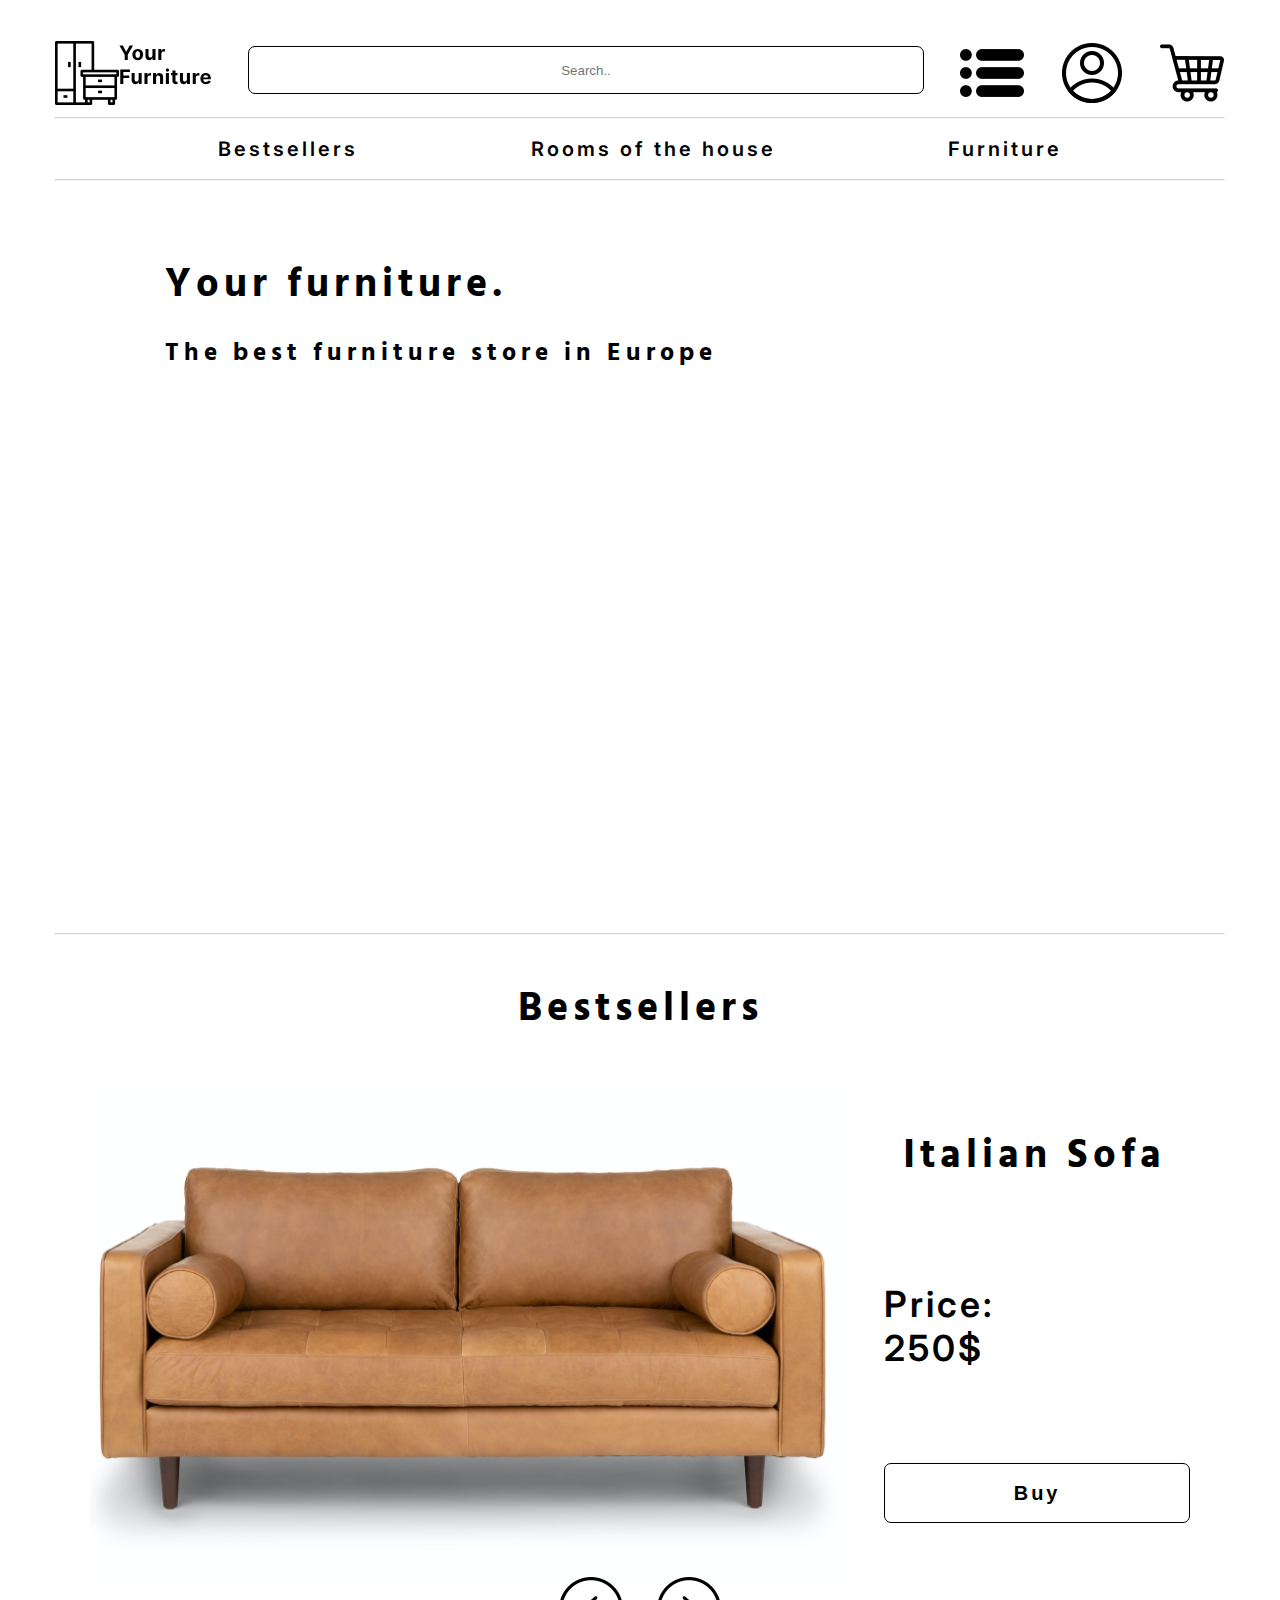
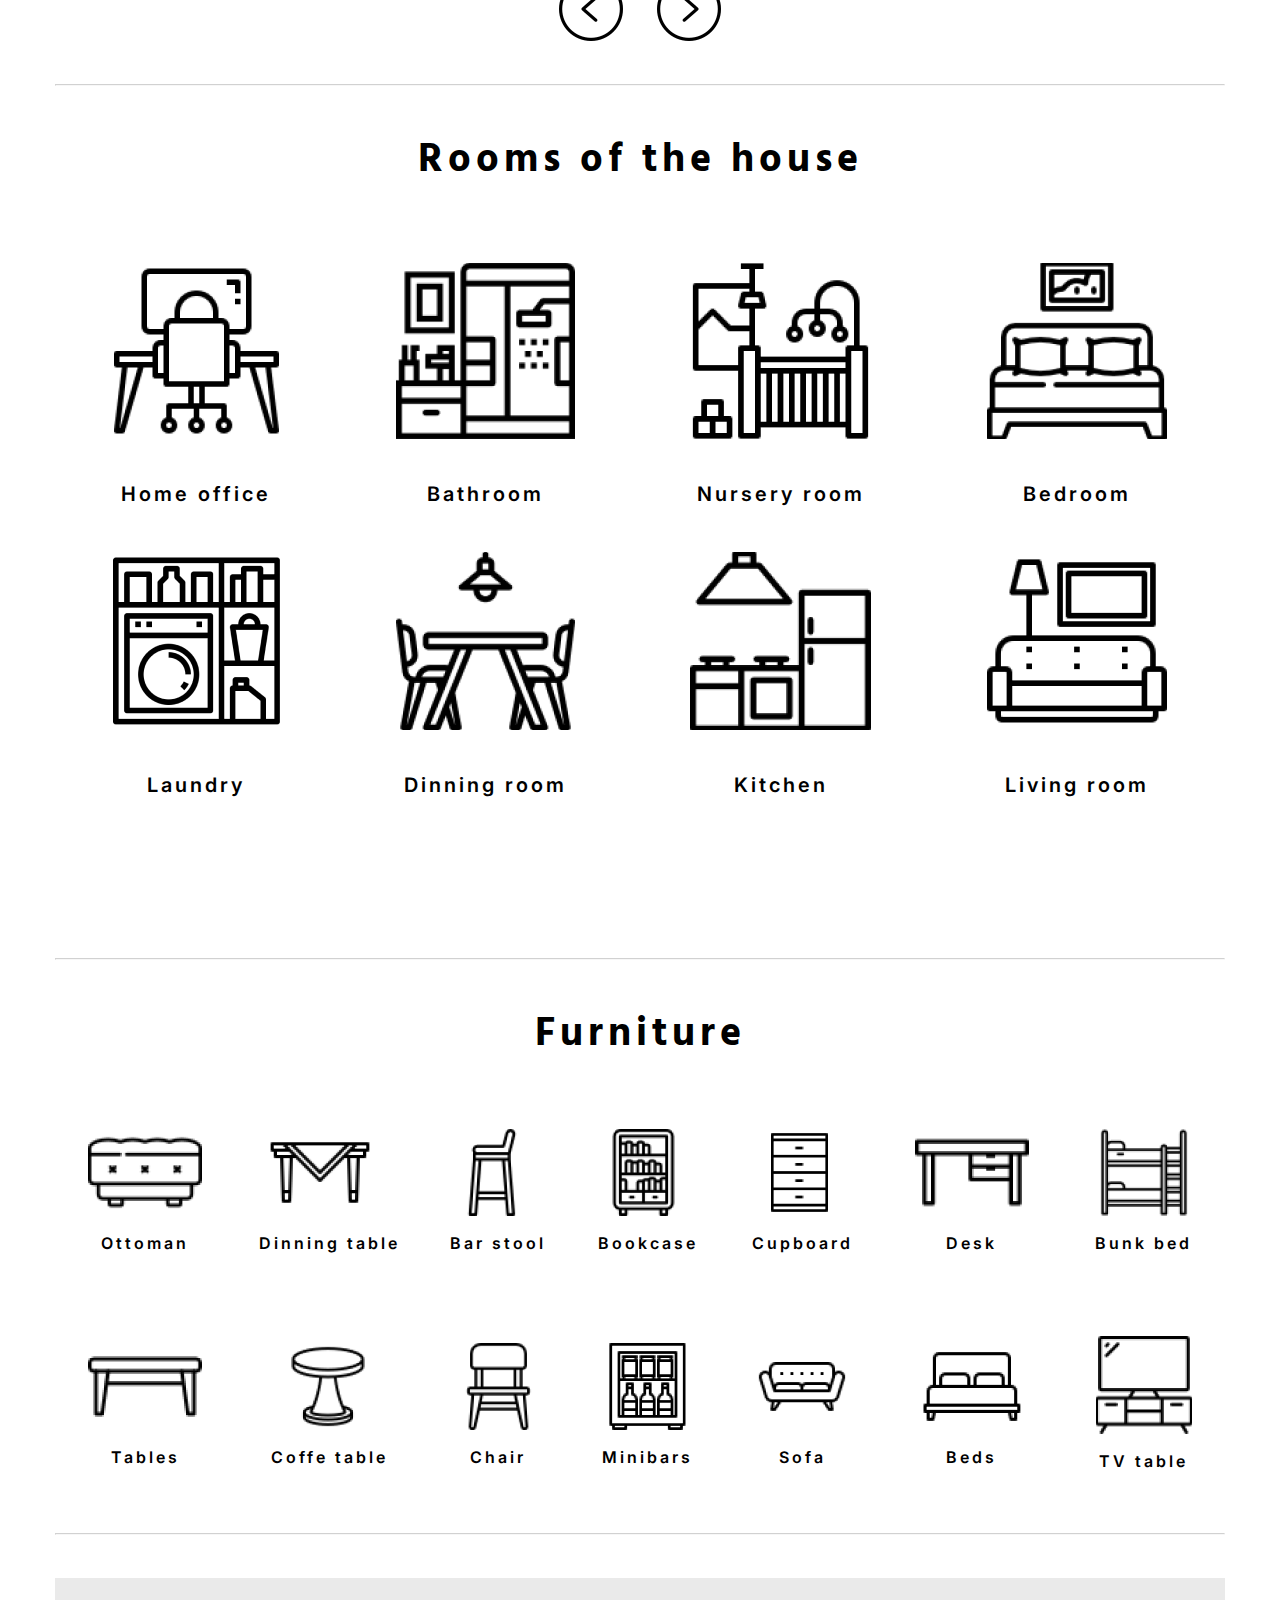
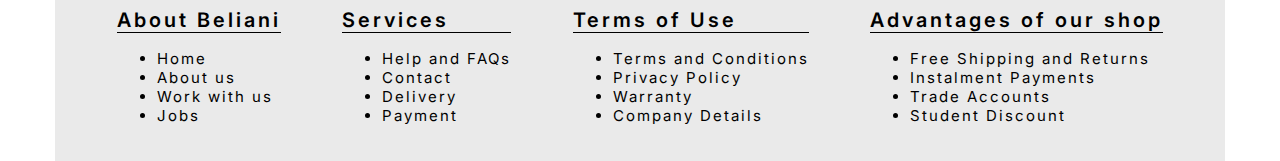
<file: index.html>
<!DOCTYPE html>
<html lang="en">
<head>
    <meta charset="UTF-8">
    <meta http-equiv="X-UA-Compatible" content="IE=edge">
    <meta name="viewport" content="width=device-width">
    <title>Your Furniture</title>
    <link rel="stylesheet" href="css/main.css">
    <link rel="preconnect" href="https://fonts.googleapis.com">
    <link rel="preconnect" href="https://fonts.gstatic.com" crossorigin>
    <link href="https://fonts.googleapis.com/css2?family=Inter:wght@600;700&display=swap" rel="stylesheet">
    <link rel="preconnect" href="https://fonts.googleapis.com">
    <link rel="preconnect" href="https://fonts.gstatic.com" crossorigin>
    <link href="https://fonts.googleapis.com/css2?family=Hind:wght@700&display=swap" rel="stylesheet">
</head>
<body>
    <header class="header">
        <div class="container">
            <div class="header_navbar">
                <a href="index.html" class="header_navbar__logo"><img src="img/Logo.svg" alt="Logo"></a>
                <input type="text" class="header_navbar__search" placeholder="Search..">
                <div class="header_navbar__icons">
                    <a href="#" class="header_navbar__icons-menu"><img src="img/list 1.svg" alt="Menu buttone"></a>
                    <a href="account.html" style="margin-left: 36px;" class="header_navbar__icons-account"><img src="img/account 1.svg" alt="Account"></a>
                    <a href="shopKart.html" style="margin-left: 36px;" class="header_navbar__icons-shopingKart"><img src="img/shopping-cart 1.svg" alt="Shoping cart"></a>
                </div>
            </div>
            <hr>
            <div class="quick_search">
                <a href="#best" class="quick_search__link bestsell">Bestsellers</a>
                <a href="#house" class="quick_search__link roomsHouse">Rooms of the house</a>
                <a href="#furnit" class="quick_search__link furnit">Furniture</a>
            </div>
            <hr>
            <div class="header_content">
                <h1 class="header_content__title">
                    Your furniture. <br>
                    <span class="header_span">The best furniture store in Europe</span>
                </h1>
            </div>
            <hr>
        </div>
    </header>
    <section id="best" class="bestsellers">
        <div class="container">
            <h1 class="bestsellers_title">Bestsellers</h1> 
                <div class="slider_wrapper">
                    <div class="slide active">
                        <img src="img/1.png" class="slider_img" alt="Italian Sofa">
                        <div class="slide_content">
                            <h1 class="slide_content__title">
                                Italian Sofa
                            </h1>
                            <div class="slide_content__price">
                                <p class="slide_content__price-title">Price:</p>
                                <p class="slide_content__price-title">250$</p>
                            </div>
                            <button class="slide_content__price-btn"><p>Buy</p></button>
                        </div>
                    </div>
                    <div class="slide">
                        <img src="img/sofa2.png" class="slider_img" alt="Italian Sofa">
                        <div class="slide_content">
                            <h1 class="slide_content__title">
                                German Sofa
                            </h1>
                            <div class="slide_content__price">
                                <p class="slide_content__price-title">Price:</p>
                                <p class="slide_content__price-title">300$</p>
                            </div>
                            <button class="slide_content__price-btn"><p>Buy</p></button>
                        </div>
                    </div>
                    <div class="slide">
                        <img src="img/sofa3.png" class="slider_img" alt="Italian Sofa">
                        <div class="slide_content">
                            <h1 class="slide_content__title">
                                Austrian Sofa
                            </h1>
                            <div class="slide_content__price">
                                <p class="slide_content__price-title">Price:</p>
                                <p class="slide_content__price-title">500$</p>
                            </div>
                            <button class="slide_content__price-btn"><p>Buy</p></button>
                        </div>
                    </div>
                </div>
                 <div class="btn_wrapper">
                    <img id="btn-left" src="img/arrow-left.png" alt="Left buttone">
                    <img id="btn-right" style="padding-left: 34px;" src="img/arrow-right 1.png" alt="Right buttone">
                </div>
            <hr>
        </div>
    </section>
    <section id="house" class="houseRooms">
        <div class="container">
            <h1 class="houseRooms_title">
                Rooms of the house
            </h1>
            <div class="houseRooms_content">
                <div class="houseRooms_content__items htop">
                    <a href="#"><img class="img" src="img/work-station 1.png" alt="Work station"></a>
                    <a href="#"><p class="houseRooms_content__items-title">Home office</p></a>
                </div>
                <div class="houseRooms_content__items">
                    <a href="#"><img class="img" src="img/laundry-room 1.png" alt="Work station"></a>
                    <a href="#"><p class="houseRooms_content__items-title">Laundry</p></a>
                </div>
                <div class="houseRooms_content__items htop">
                    <a href="#"><img class="img" src="img/bathroom 1.png" alt="Work station"></a>
                    <a href="#"><p class="houseRooms_content__items-title">Bathroom</p></a>
                </div>
                <div class="houseRooms_content__items">
                    <a href="#"><img class="img" src="img/dinning-table 1.png" alt="Work station"></a>
                    <a href="#"><p class="houseRooms_content__items-title">Dinning room</p></a>
                </div>
                <div class="houseRooms_content__items htop">
                    <a href="#"><img class="img" src="img/Nursery.png" alt="Work station"></a>
                    <a href="#"><p class="houseRooms_content__items-title">Nursery room</p></a>
                </div>
                <div class="houseRooms_content__items">
                    <a href="#"><img class="img" src="img/kitchen 1.png" alt="Work station"></a>
                    <a href="#"><p class="houseRooms_content__items-title">Kitchen</p></a>
                </div>
                <div class="houseRooms_content__items  htop">
                    <a href="#"><img class="img" src="img/double-bed 1.png" alt="Work station"></a>
                    <a href="#"><p class="houseRooms_content__items-title">Bedroom</p></a>
                </div>
                <div class="houseRooms_content__items">
                    <a href="#"><img class="img" src="img/living-room 1.png" alt="Work station"></a>
                    <a href="#"><p class="houseRooms_content__items-title">Living room</p></a>
                </div>
            </div>
            <hr>
        </div>
    </section>
    <section id="furnit" class="furniture">
        <div class="container">
            <h1 class="furniture_title">
                Furniture
            </h1>
            <div class="furniture_content">
                <div class="houseRooms_content__items ftop">
                    <a href="#"><img class="img im" src="img/ottoman 1.png" alt="Work station"></a>
                    <a href="#"><p class="furniture_content__items-title">Ottoman</p></a>
                </div>
                <div class="houseRooms_content__items">
                    <a href="#"><img class="img im" src="img/table 1.png" alt="Work station"></a>
                    <a href="#"><p class="furniture_content__items-title">Tables</p></a>
                </div>
                <div class="houseRooms_content__items ftop">
                    <a href="#"><img class="img im" src="img/dinning-table 2.png" alt="Work station"></a>
                    <a href="#"><p class="furniture_content__items-title">Dinning table</p></a>
                </div>
                <div class="houseRooms_content__items">
                    <a href="#"><img class="img im" src="img/coffee-table 1.png" alt="Work station"></a>
                    <a href="#"><p class="furniture_content__items-title">Coffe table</p></a>
                </div>
                <div class="houseRooms_content__items ftop">
                    <a href="#"><img class="img im" src="img/bar-stool 1.png" alt="Work station"></a>
                    <a href="#"><p class="furniture_content__items-title">Bar stool</p></a>
                </div>
                <div class="houseRooms_content__items">
                    <a href="#"><img class="img im" src="img/chair 1.png" alt="Work station"></a>
                    <a href=""><p class="furniture_content__items-title">Chair</p></a>
                </div>
                <div class="houseRooms_content__items ftop">
                    <a href="#"><img class="img im" src="img/bookcase 1.png" alt="Work station"></a>
                    <a href="#"><p class="furniture_content__items-title">Bookcase</p></a>
                </div>
                <div class="houseRooms_content__items">
                    <a href="#"><img class="img im" src="img/minibar 1.png" alt="Work station"></a>
                    <a href="#"><p class="furniture_content__items-title">Minibars</p></a>
                </div>
                <div class="houseRooms_content__items ftop">
                    <a href="#"><img class="img im" src="img/cupboard 1.png" alt="Work station"></a>
                    <a href="#"><p class="furniture_content__items-title">Cupboard</p></a>
                </div>
                <div class="houseRooms_content__items">
                    <a href="#"><img class="img im" src="img/sofa 1.png" alt="Work station"></a>
                   <a href="#"><p class="furniture_content__items-title">Sofa</p></a>
                </div>
                <div class="houseRooms_content__items ftop">
                    <a href="#"><img class="img im" src="img/desk-chair 1.png" alt="Work station"></a>
                    <a href="#"><p class="furniture_content__items-title">Desk</p></a>
                </div>
                <div class="houseRooms_content__items">
                    <a href="#"><img class="img im" src="img/bed 1.png" alt="Work station"></a>
                    <a href="#"><p class="furniture_content__items-title">Beds</p></a>
                </div>
                <div class="houseRooms_content__items fix">
                    <a href="#"><img class="img im" src="img/bunk-bed 1.png" alt="Work station"></a>
                    <a href="#"><p class="furniture_content__items-title">Bunk bed</p></a>
                </div>
                <div class="houseRooms_content__items">
                    <a href="#"><img class="img im" src="img/television 1.png" alt="Work station"></a>
                    <a href="#"><p class="furniture_content__items-title">TV table</p></a>
                </div>
            </div>
            <hr>
        </div>
    </section>
    <footer class="footer">
        <div class="container">
            <div class="footer_content">
                <div class="footer_content__item">
                    <p class="footer_title">About Beliani</p>
                    <ul>
                        <a href=""><li>Home</li></a>
                        <a href=""><li>About us</li></a>
                        <a href=""><li>Work with us</li></a>
                        <a href=""><li>Jobs</li></a>
                    </ul>
                </div>
                <div class="footer_content__item">
                    <p class="footer_title">Services</p>
                    <ul>
                        <a href=""><li>Help and FAQs</li></a>
                        <a href=""><li>Contact</li></a>
                        <a href=""><li>Delivery</li></a>
                        <a href=""><li>Payment</li></a>
                    </ul>
                </div>
                <div class="footer_content__item">
                    <p class="footer_title">Terms of Use</p>
                    <ul>
                        <a href=""><li>Terms and Conditions</li></a>
                        <a href=""><li>Privacy Policy</li></a>
                        <a href=""><li>Warranty</li></a>
                        <a href=""><li>Company Details</li></a>
                    </ul>
                </div>
                <div class="footer_content__item">
                    <p class="footer_title">Advantages of our shop</p>
                    <ul>
                        <a href=""><li>Free Shipping and Returns</li></a>
                        <a href=""><li>Instalment Payments</li></a>
                        <a href=""><li>Trade Accounts</li></a>
                        <a href=""><li>Student Discount</li></a>
                    </ul>
                </div>
            </div>
        </div>
    </footer>
    <script src="js/main.js"></script>
</body>
</html>
</file>
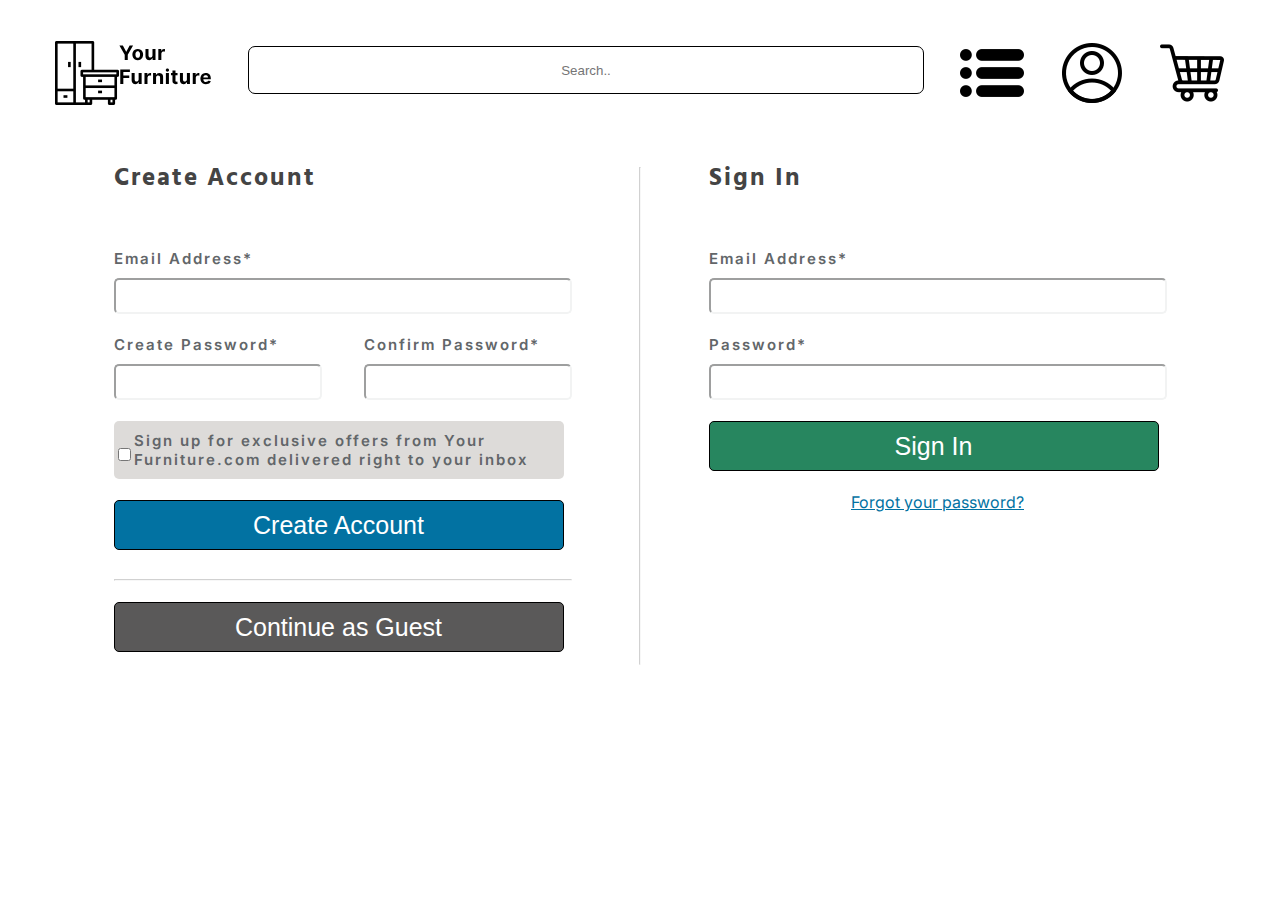
<file: account.html>
<!DOCTYPE html>
<html lang="en">
<head>
    <meta charset="UTF-8">
    <meta http-equiv="X-UA-Compatible" content="IE=edge">
    <meta name="viewport" content="width=device-width">
    <title>Your Furniture</title>
    <link rel="stylesheet" href="css/account.css">
    <link rel="preconnect" href="https://fonts.googleapis.com">
    <link rel="preconnect" href="https://fonts.gstatic.com" crossorigin>
    <link href="https://fonts.googleapis.com/css2?family=Inter:wght@600;700&display=swap" rel="stylesheet">
    <link rel="preconnect" href="https://fonts.googleapis.com">
    <link rel="preconnect" href="https://fonts.gstatic.com" crossorigin>
    <link href="https://fonts.googleapis.com/css2?family=Hind:wght@700&display=swap" rel="stylesheet">
</head>
<body>
    <header class="header">
        <div class="container">
            <div class="header_navbar">
                <a href="index.html" class="header_navbar__logo"><img src="img/Logo.svg" alt="Logo"></a>
                <input type="text" class="header_navbar__search" placeholder="Search..">
                <div class="header_navbar__icons">
                    <a href="#" class="header_navbar__icons-menu"><img src="img/list 1.svg" alt="Menu buttone"></a>
                    <a href="account.html" style="margin-left: 36px;" class="header_navbar__icons-account"><img src="img/account 1.svg" alt="Account"></a>
                    <a href="shopKart.html" style="margin-left: 36px;" class="header_navbar__icons-shopingKart"><img src="img/shopping-cart 1.svg" alt="Shoping cart"></a>
                </div>
            </div>
        </div>
    </header>
    <section class="account">
        <div class="container">
            <div class="account_content">
                <div class="registration">
                    <h1 class="account_title">Create Account</h1>
                    <div class="registration_email mikrosection">
                        <p class="email">Email Address*</p>
                        <input class="registration_email__input" type="email">
                    </div>
                    <div class="registration_email__password mikrosection">
                        <div>
                            <p class="password_title title">Create Password*</p>
                            <input class="registration_password" type="password">
                        </div>
                        <div>
                            <p class="password_title title">Confirm Password*</p>
                            <input class="registration_password" type="password">
                        </div>
                       
                    </div>
                    <div class="exlusive_offers mikrosection">
                        <input class="checkbox" type="checkbox">
                        <p class="checkbox_text">Sign up for exclusive offers from Your Furniture.com delivered right to your inbox</p>
                    </div>
                    <button class="account_btn acc_btn mikrosection">Create Account</button>
                    <hr class="mikrosection">
                    <button class="account_btn guest mikrosection">Continue as Guest</button>
                </div>
                <hr class="main_hr">
                <div class="sign_in">
                    <h1 class="account_title">Sign In</h1>
                    <div class="registration_email mikrosection">
                        <p class="email">Email Address*</p>
                        <input class="registration_email__input" type="email">
                    </div>

                    <div class="mikrosection">
                        <p class="password_title title">Password*</p>
                        <input class="sign-in_password" type="password">
                    </div>
                    <button class="account_btn sign-in_btn mikrosection">Sign In</button>
                    <a href="#" class="sign-in_forgot">Forgot your password?</a>
                </div>
            </div>
        </div>
    </section>
</body>
</html>
</file>
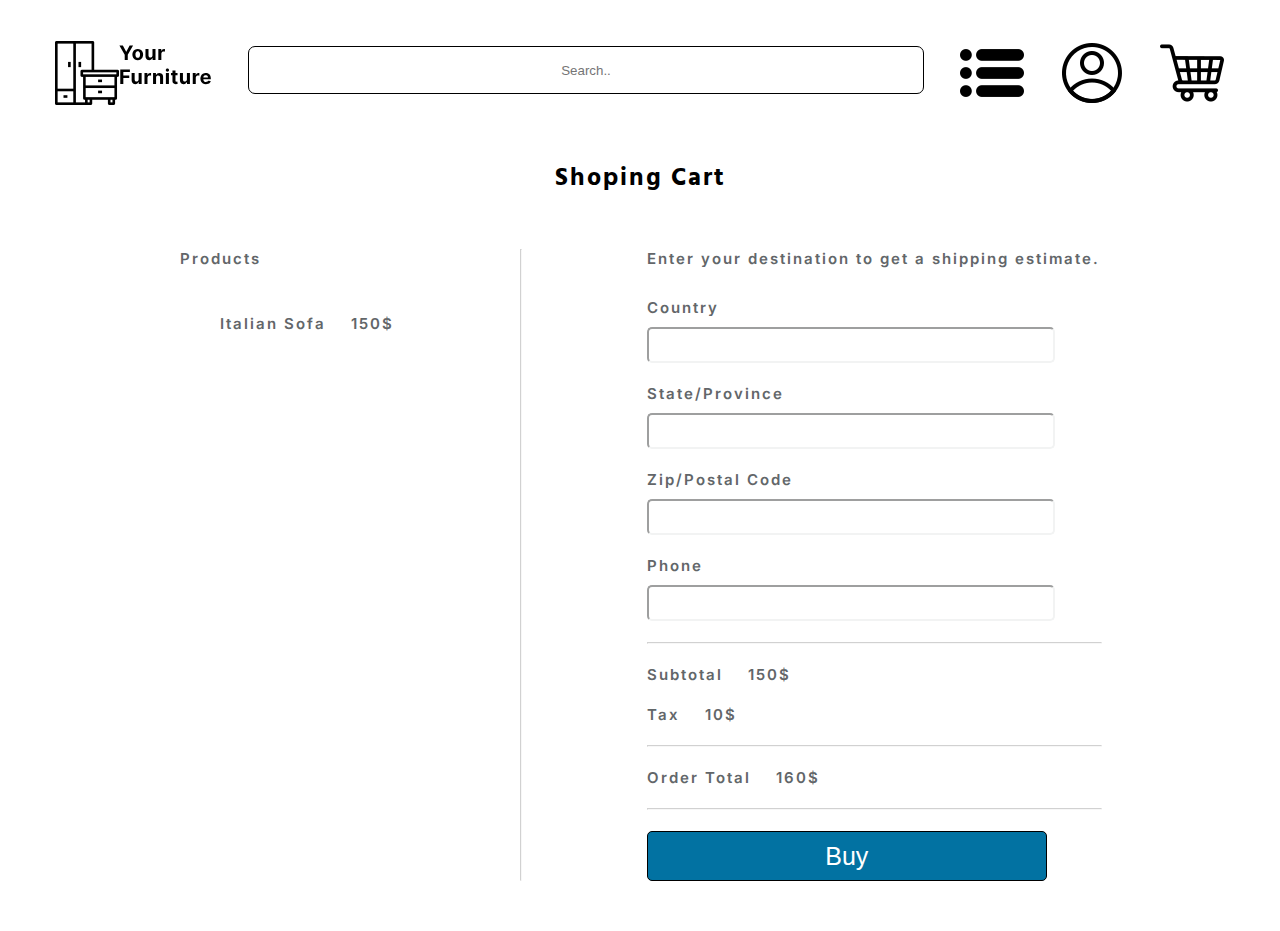
<file: shopKart.html>
<!DOCTYPE html>
<html lang="en">
<head>
    <meta charset="UTF-8">
    <meta http-equiv="X-UA-Compatible" content="IE=edge">
    <meta name="viewport" content="width=device-width">
    <title>Your Furniture</title>
    <link rel="stylesheet" href="css/shopKart.css">
    <link rel="preconnect" href="https://fonts.googleapis.com">
    <link rel="preconnect" href="https://fonts.gstatic.com" crossorigin>
    <link href="https://fonts.googleapis.com/css2?family=Inter:wght@600;700&display=swap" rel="stylesheet">
    <link rel="preconnect" href="https://fonts.googleapis.com">
    <link rel="preconnect" href="https://fonts.gstatic.com" crossorigin>
    <link href="https://fonts.googleapis.com/css2?family=Hind:wght@700&display=swap" rel="stylesheet">
</head>
<body>
    <header class="header">
        <div class="container">
            <div class="header_navbar">
                <a href="index.html" class="header_navbar__logo"><img src="img/Logo.svg" alt="Logo"></a>
                <input type="text" class="header_navbar__search" placeholder="Search..">
                <div class="header_navbar__icons">
                    <a href="#" class="header_navbar__icons-menu"><img src="img/list 1.svg" alt="Menu buttone"></a>
                    <a href="account.html" style="margin-left: 36px;" class="header_navbar__icons-account"><img src="img/account 1.svg" alt="Account"></a>
                    <a href="shopKart.html" style="margin-left: 36px;" class="header_navbar__icons-shopingKart"><img src="img/shopping-cart 1.svg" alt="Shoping cart"></a>
                </div>
            </div>
        </div>
    </header>
    <section class="shopKart">
        <div class="container">
            <h1 class="shopKart_title">
                Shoping Cart
            </h1>
            <div class="shopKart_content">
                <div class="shopKart_content__items">
                    <p class="shopKart_content__items-title bigtitle">Products</p>
                    <ol>
                        <li class="shopKart_content__item item">
                            <p class="shopKart_content__item-title">Italian Sofa</p>
                            <p class="shopKart_content__item-price">150$</p>
                        </li>
                    </ol>
                </div>
                <hr>
                <div class="shopKart_content__buyMenu">
                    <div class="shopKart_kontent__info">
                        <p class="shopKart_kontent__info-title bigtitle">
                            Enter your destination to get a shipping estimate.
                        </p>
                        <div class="shopKart_content__info-country microsection">
                            <p class="hopKart_content__info-country--title infotitle">
                                Country
                            </p>
                            <input class="shopKart_input" type="text">
                        </div>
                        <div class="shopKart_content__info-state microsection">
                            <p class="hopKart_content__info-state--title  infotitle">
                                State/Province
                            </p>
                            <input class="shopKart_input" type="text">
                        </div>
                        <div class="shopKart_content__info-postal microsection">
                            <p class="hopKart_content__info-postalcode--title infotitle">
                                Zip/Postal Code
                            </p>
                            <input class="shopKart_input" type="text">
                        </div>
                        <div class="shopKart_content__info-phone microsection">
                            <p class="hopKart_content__info-phone--title infotitle">
                                Phone
                            </p>
                            <input class="shopKart_input" type="text">
                        </div>
                    </div>
                    <hr class="microsection">
                    <div class="shopkart_kontent__buy">
                        <div class="shopKart_kontent__buy-subtotal  microsection item">
                            <p class="shopKart_kontent__buy-subtotal--title totaltitle">Subtotal</p>
                            <p class="shopKart_kontent__buy-subtotal--money">150$</p>
                        </div>
                        <div class="shopKart_kontent__buy-tax microsection item">
                            <p class="shopKart_kontent__buy-tax--title totaltitle">Tax</p>
                            <p class="shopKart_kontent__buy-tax--money">10$</p>
                        </div>
                        <hr class="microsection">
                        <div class="shopKart_kontent__buy-total microsection item">
                            <p class="shopKart_kontent__buy-totla--title totaltitle">Order Total</p>
                            <p class="shopKart_kontent__buy-total--money">160$</p>
                        </div>
                        <hr class="microsection">
                        <button class="shopKart_btn">Buy</button>
                        </p>
                    </div>
                </div>
            </div>
        </div>
    </section>
</body>
</html>
</file>
<file: css/main.css>
body {
    margin: 0;
    padding: 0;
    font-family: 'Inter', sans-serif;
    
}

h1, h2, h3, h4, h5, h6 {
    font-style: normal;
    font-weight: 700;
    font-size: 40px;
    color: black;
    margin: 0px;
    letter-spacing: 5px;
    text-align: center;
    font-family: 'Hind', sans-serif;
}

p {
    font-style: normal;
    font-weight: 600;
    color: black;
    font-size: 20px;
    letter-spacing: 3px;
    margin: 0px;
}

a {
    text-decoration: none;
    color: black;
}


hr {
    color: black;
    opacity: 45%;

}

li {
    font-size: 15px;
    letter-spacing: 2px;
}

li:hover {
    color: #7E7900
}

.container {
    max-width: 1170px;
    margin: 0 auto;
    padding: 0px 15px;
}

@media (max-width: 1200px) {
    .container {
        max-width: 970px;
    }

    .slider_img {
        max-width: 600px;
    }
}

@media (max-width: 997px) {
    .container {
        max-width: 750px;
    }

    .slider_img {
        max-width: 400px;
        height: 392px;
    }

    .slide_content__title {
        font-size: 25px !important;
        margin-bottom: 53px !important;
    }

    .slide_content__price-title {
        font-size: 25px !important;
        margin-left: 30px !important;
    }

    .slide_content__price-btn {
        width: 226px !important;
        margin-left: 30px !important;
    }

    .img {
        width: 100px;
        height: 100px;
    }

    .houseRooms_content__items-title {
        font-size: 15px;
    }

    .im {
        width: 60px;
        height: 60px;
    }

    .furniture_content__items-title {
        font-size: 10px !important;
    }

    .footer_title {
        font-size: 15px;
    } 

    li {
        font-size: 10px;
    }
}

@media (max-width: 846px) {
    .container {
        max-width: 760px;
    }

    .header_navbar {
        flex-direction: column;
    }

    .header_navbar__logo {
        text-align: center;
    }

    .header_navbar__icons {
        justify-content: center;
        margin-right: 36px;
        margin-top: 40px;
        margin-bottom: 40px;
    }

    .header_navbar__search {
        width: 0px !important;
        border: none !important;
    }

@media (max-width: 794px) {
    .container {
        max-width: none;
    }
    .header_content {
        background-image: none !important;
        height: 100% !important;
    }

    .header_content__title {
        margin-left: 0px !important;
        text-align: center !important;
    }

    .slider_img {
        max-width: 300px;
        height: 292px !important;
    }

    .slide_content__title {
        font-size: 25px !important;
        margin-bottom: 23px !important;
    }

    .slide_content__price-title {
        font-size: 20px !important;
        margin-left: 0px !important;
    }

    .slide_content__price-btn {
        width: 200px !important;
        margin-left: 0px !important;
        margin-top: 23px !important;
    }

    .houseRooms_title {
        margin-top: 20px !important;
        margin-bottom: 20px !important;
    }

    .houseRooms_content__items-title:hover {
        background-color: #282b2a;
        transition-duration: 0.5s;
    }

    .houseRooms_content {
        margin-bottom: 70px;
        flex-wrap: nowrap !important;
    }

    .furniture_content__items-title:hover {
        background-color: #282b2a;
        transition-duration: 0.5s;
    }

    .img {
        width: 0px;
        height: 0px;
    }

    .htop {
        margin-bottom: 0px !important;
    }

    .houseRooms_content__items-title {
        width: 100px;
        padding: 20px;
        background-color: black;
        color: white;
        border-radius: 7px;
        margin-top: 0px !important;
    }

    .furniture_title {
        margin-top: 20px !important;
        margin-bottom: 20px !important;
    }

    .furniture_content {
        align-items: flex-end !important;

    }

    .ftop {
        margin-bottom: 0px !important;
    }

    .furniture_content__items-title {
        margin-top: 0px !important;
        width: 80px;
        border-radius: 7px;
        margin-bottom: 10px !important;
        padding: 15px;
        background-color: black;
        color: white;
    }

    .fix {
        margin-bottom: 143px !important;
    }

    .footer_title {
        font-size: 30px;
        text-align: center;
        width: 450px;
    }

    .footer_content__item {
        margin-bottom: 10px;
    }

    li {
        font-size: 20px !important;
    }

    .footer_content {
        align-items: center;
        flex-direction: column;
        margin-top: 10px;
        justify-content: center;
    }


}

@media (max-width: 580px) {
    .header_content__title {
        min-width: 380px !important;
    }
}

}

.header_navbar {
    display: flex;
    padding-top: 41px;
}

.header_navbar__search {
    width: 670px;
    max-height: 44px;
    text-align: center;
    border: solid 1px black;
    margin-top: 5px;
    border-radius: 7px;
    margin-left: 36px
}

.header_navbar__icons {
    display: flex;
    margin-left: 36px;
}

.quick_search {
    display: flex;
    justify-content: space-evenly;
    align-items: center;
}

.quick_search__link {
    font-weight: 600;
    font-size: 20px;
    letter-spacing: 3px;  
    padding: 10px 10px 10px 10px;
}

.quick_search__link:hover {
    cursor: pointer;
    background-color: #363636;
    color: white;
    border-radius: 7px;
}

.header_content {
    background-image: url("https://images.ctfassets.net/5de70he6op10/31JhRUGEk57sqHFkVtdgiJ/268691daa0341dbd4b6e85b7d10ca073/Furniture_Gateway_01.jpg?w=856&q=80&fm=jpg&fl=progressive");
    background-repeat: no-repeat;
    background-size: cover;
    margin-top: 29px;
    margin-bottom: 62px;
    height: 661px;
}

.header_content__title {
    margin-left: 110px;
    min-width: 580px;
    height: 192px;
    padding-top: 44px;
    text-align: left;
}

.header_span {
    font-size: 25px;
}

.bestsellers_title {
    margin-top: 43px;
    margin-bottom: 43px;
    text-align: center;
}

.slide {
    display: none;
}

.slide.active{
    display: flex;
    justify-content: space-evenly;
}

.slider_content {
    width: 100%;
}

.slide_content__title {
    margin-top: 40px;
    text-align: center;
    margin-bottom: 93px;
}


.slide_content__price-title {
    font-size: 36px;
    margin-left: 5px;
}

.slide_content__price-btn {
    margin-top: 93px;
    margin-left: 5px;
    width: 306px;
    height: 60px;
    background-color: white;
    border: 1px solid black;
    border-radius: 7px;
}

.slider_img {
    height: 492px;
}

.slide_content__price-btn:hover {
    background-color: #A78E7D;
    transition-duration: 0.5s;
}


.btn_wrapper {
    display: flex;
    justify-content: center;
    margin-bottom: 43px;
} 

.houseRooms_title {
    margin-top: 43px;
    margin-bottom: 70px;
}

.houseRooms_content {
    display: flex;
    max-height: 574px;
    flex-wrap: wrap;
    flex-direction: column;
    align-items: center;
    margin-bottom: 161px;
}

.houseRooms_content__items-title {
    margin-top: 39px;
    text-align: center;
}

.htop {
    margin-bottom: 46px;
}

.img {
    margin: 0 10px;
}


.furniture {
    margin-bottom: 43px;
}

.furniture_title {
    margin-top: 43px;
    margin-bottom: 62px;
}

.furniture_content {
    display: flex;
    max-height: 355px;
    flex-wrap: wrap;
    flex-direction: column;
    align-items: center;
    margin-bottom: 62px;
}

.furniture_content__items-title {
    margin-top: 13px;
    text-align: center;
    font-size: 16px;
}

.ftop {
    margin-bottom: 90px;
}

.fix {
    margin-bottom: 83px;
}

.footer_content {
    display: flex;
    justify-content: space-evenly;
    background-color: #EAEAEA;
}

.footer_title {
    border-bottom: 1px solid black;
}

.footer_content__item {
    margin-top: 30px;
    margin-bottom: 20px;
}

.im {
    
}
</file>
<file: css/account.css>
body {
    margin: 0;
    padding: 0;
    font-family: 'Inter', sans-serif;
    
}

h1, h2, h3, h4, h5, h6 {
    font-style: normal;
    font-weight: 700;
    font-size: 25px;
    color: #444444;
    margin: 0px;
    letter-spacing: 2px;
    text-align: left;
    font-family: 'Hind', sans-serif;
}

p {
    font-style: normal;
    font-weight: 600;
    color: #626669;
    font-size: 15px;
    letter-spacing: 2px;
    margin: 0px;
}

a {
    color: black;
}


hr {
    color: black;
    opacity: 45%;

}

.container {
    max-width: 1170px;
    margin: 0 auto;
    padding: 0px 15px;
}

@media (max-width: 1200px) {
    .container {
        max-width: 970px;
    }

    .account_content {
        flex-direction: column;
        height: 100%;
    }

    .account_title {
        text-align: center;
    }

    .registration {
        align-items: center;
        text-align: center;
    }

    .registration_email__password {
        justify-content: center !important;
    }

    .exlusive_offers {
        margin-left: auto;
        margin-right: auto;
    }

    .main_hr {
        width: 100%;
    }

    .sign_in {
        align-items: center;
        text-align: center;
    }
}

@media (max-width: 1028px) {
    .container {
        max-width: 750px;
    }
}

@media (max-width: 797px) {
    .container {
        max-width: none;
    }

    .header_navbar {
        flex-direction: column;
    }

    .header_navbar__logo {
        text-align: center;
    }

    .header_navbar__icons {
        justify-content: center;
        margin-right: 36px;
        margin-top: 40px;
    }

    .header_navbar__search {
        width: 0px !important;
        border: none !important;
    }
}

@media  (max-width: 546px) {
    .registration_email__input {
        max-width: 280px;
    }

    .acc_btn {
        max-width: 280px;
    }

    .guest_btn {
        max-width: 280px;
    }

    .sign-in_btn {
        max-width: 280px;
    }

    .registration_password {
        max-width: 110px;
    }

    .sign-in_password {
        max-width: 280px;
    }

    .password_title {
        font-size: 10px
    }

    .exlusive_offers {
        max-width: 100%;
    }
}

.header_navbar {
    display: flex;
    padding-top: 41px;
}

.header_navbar__search {
    width: 670px;
    max-height: 44px;
    text-align: center;
    border: solid 1px black;
    margin-top: 5px;
    border-radius: 7px;
    margin-left: 36px
}

.header_navbar__icons {
    display: flex;
    margin-left: 36px;
}

.account_content {
    display: flex;
    width: 90%;
    margin: 50px auto;
    margin-top: 50px;
    justify-content: space-evenly;
}

.account_title {
    margin-bottom: 50px;
    color: #444444;
}

.email, .title {
    padding-bottom: 10px;
}

.mikrosection {
    margin-bottom: 21px;
}

.registration_email__input {
    height: 30px;
    width: 450px;
    border-radius: 5px;
    border-color: #f2f3f3;
}

.registration_email__password {
    display: flex;
    justify-content: space-between;
}

.registration_password {
    height: 30px;
    width: 200px;
    border-radius: 5px;
    border-color: #f2f3f3;
}

.exlusive_offers {
    background-color: #DDDBD9;
    border-radius: 5px;
    display: flex;
    width: 450px;
}

.checkbox {
    margin-top: 12px;
}

.checkbox_text {
    padding-top: 10px;
    padding-bottom: 10px;
}

.account_btn {
    width: 450px;
    height: 50px;
    background-color: #0272a2;
    border: 1px solid black;
    border-radius: 5px;
    font-size: 25px;
    color: white;
}

.account_btn:hover {
    cursor: pointer;
}

.acc_btn:hover {
    background-color: #31A8EB;
}

.guest {
    background-color: rgb(90, 89, 89, 1);
}

.guest:hover {
    background-color: rgb(120, 117, 117, 1);
}

.sign-in_btn {
    background-color: #27865f;
}

.sign-in_btn:hover {
    background-color: #3ccb90;
}

.sign-in_password {
    height: 30px;
    width: 450px;
    border-radius: 5px;
    border-color: #f2f3f3;
}

.sign-in_forgot {
    display: block;
    text-align: center;
    color: #0272a2;
}
</file>
<file: css/shopKart.css>
body {
    margin: 0;
    padding: 0;
    font-family: 'Inter', sans-serif;
    
}

h1, h2, h3, h4, h5, h6 {
    font-style: normal;
    font-weight: 700;
    font-size: 25px;
    color: black;
    margin: 0px;
    letter-spacing: 2px;
    text-align: center;
    font-family: 'Hind', sans-serif;
}

p {
    font-style: normal;
    font-weight: 600;
    color: #626669;
    font-size: 15px;
    letter-spacing: 2px;
    margin: 0px;
}
hr {
    color: black;
    opacity: 45%;
    margin: 0px;
}

.container {
    max-width: 1170px;
    margin: 0 auto;
    padding: 0px 15px;
}

@media (max-width: 1200px) {
    .container {
        max-width: 970px;
    }

    .shopKart_content__items {
        margin-bottom: 30px;
    }

    .shopKart_kontent__info {
        margin-top: 30px;
    }
    .shopKart_content {
        display: flex;
        flex-direction: column;
        height: 100%;
        margin-bottom: 50px;
        text-align: center;
    }

    .item {
        justify-content: center;
    }

    .shopkart_kontent__buy {
        align-items: center;
    }

    
}

@media (max-width: 1028px) {
    .container {
        max-width: 750px;
    }

    .shopKart_content__items {
        margin-bottom: 30px;
    }

    .shopKart_kontent__info {
        margin-top: 30px;
    }

    .shopKart_content {
        display: flex;
        flex-direction: column;
        height: 100%;
        margin-bottom: 50px;
        text-align: center;
    }

    .item {
        justify-content: center;
    }

    .shopkart_kontent__buy {
        align-items: center;
    }
}

@media (max-width: 797px) {
    .container {
        max-width: none;
    }

    .header_navbar {
        flex-direction: column;
    }


    .header_navbar__logo {
        text-align: center;
    }

    .header_navbar__icons {
        justify-content: center;
        margin-right: 36px;
        margin-top: 40px;
    }

    .header_navbar__search {
        width: 0px !important;
        border: none !important;
    }
    .shopKart_content__items {
        margin-bottom: 30px;
    }

    .shopKart_kontent__info {
        margin-top: 30px;
    }

    .shopKart_content {
        display: flex;
        flex-direction: column;
        height: 100%;
        margin-bottom: 50px;
        text-align: center;
    }

    .item {
        justify-content: center;
    }

    .shopkart_kontent__buy {
        align-items: center;
    }
}

@media (max-width: 605px) {


    .shopKart_input {
        width: auto;
    }

    .shopKart_btn {
        width: auto;
    }
}
@media (max-width: 442px) {
    .shopKart_input {
        max-width: 280px;
    }
    .shopKart_btn {
        max-width: 280px;
    }
}

.header_navbar {
    display: flex;
    padding-top: 41px;
}

.header_navbar__search {
    width: 670px;
    max-height: 44px;
    text-align: center;
    border: solid 1px black;
    margin-top: 5px;
    border-radius: 7px;
    margin-left: 36px
}

.header_navbar__icons {
    display: flex;
    margin-left: 36px;
}

.shopKart_title {
    margin-top: 50px;
    margin-bottom: 50px;
}


.shopKart_content {
    display: flex;
    justify-content: space-evenly;
    margin-bottom: 50px;
}

.shopKart_content__item {
    display: flex;
}

.shopKart_content__item-title {
    padding-right: 25px;
}

.bigtitle {
    padding-bottom: 30px;
}

.infotitle {
    padding-bottom: 10px;
}

.totaltitle {
    padding-right: 25px;
}



.microsection {
    margin-bottom: 21px;
    width: 100%;
}

.shopKart_content__buyMenu {
    display: flex;
    flex-direction: column;
}

.shopKart_kontent__info {
    display: flex;
    flex-direction: column;
}

.shopKart_input {
    height: 30px;
    width: 400px;
    border-radius: 5px;
    border-color: #f2f3f3;
}

.shopkart_kontent__buy {
    display: flex;
    flex-direction: column;
}

.item {
    display: flex;
}

.shopKart_btn {
    width: 400px;
    height: 50px;
    background-color: #0272a2;
    border: 1px solid black;
    border-radius: 5px;
    font-size: 25px;
    color: white;
    cursor: pointer;
}

.shopKart_btn:hover {
    background-color: #31A8EB;
}
</file>
